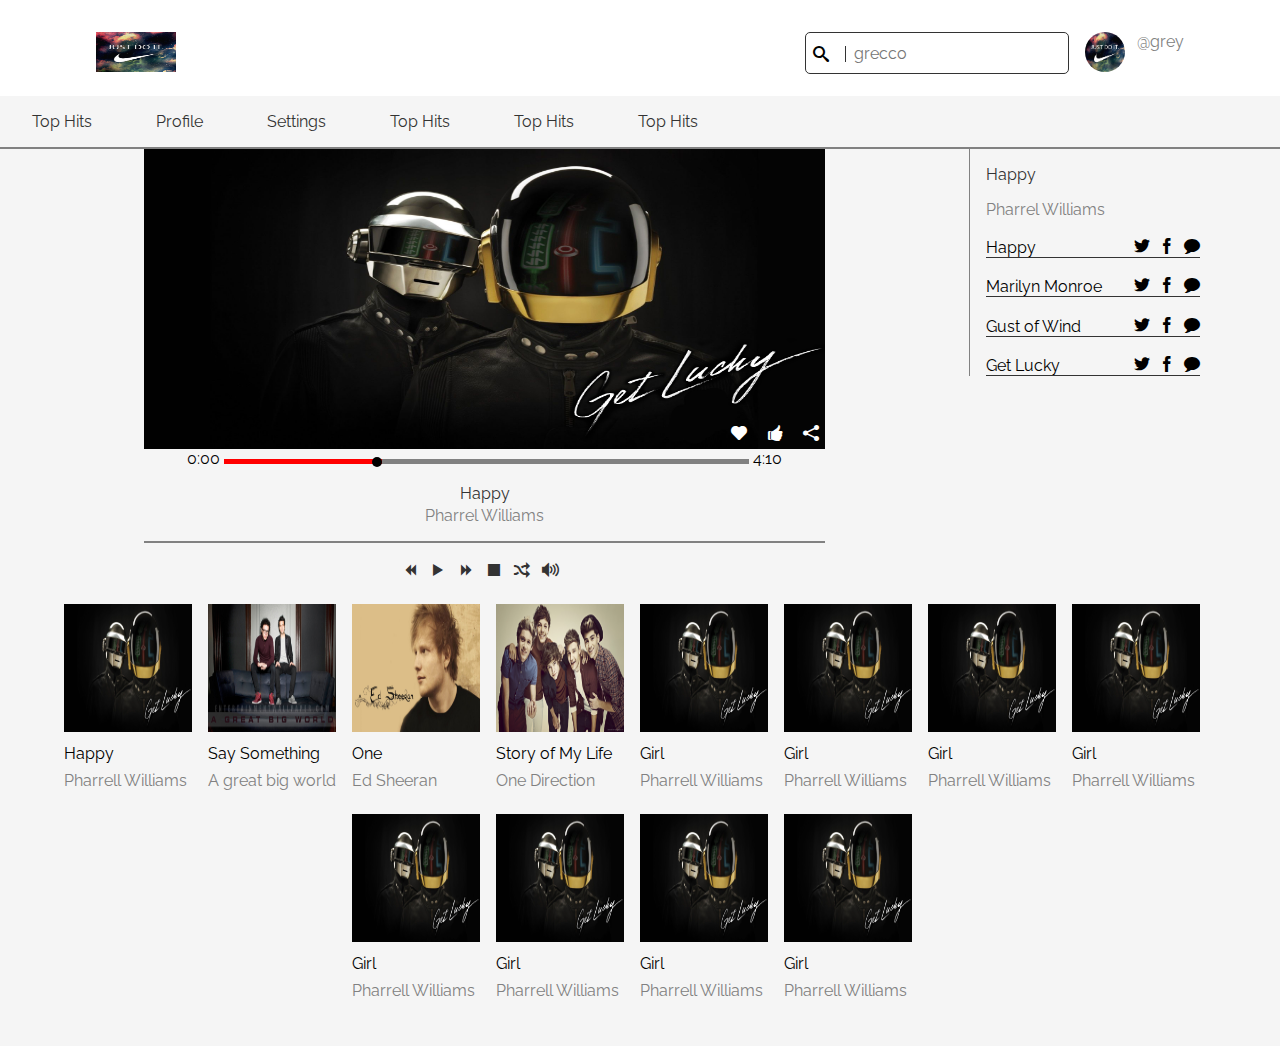
<file: index.html>
<!DOCTYPE html>
<html lang="en">
<head>
	<meta charset="UTF-8">
	<meta name="viewport" content="width=device-width, initial-scale=1">
	<title>touchme</title>
	<link rel="stylesheet" href="http://fonts.googleapis.com/css?family=Raleway" rel="stylesheet" type="text/css">
	<link rel="stylesheet" href="css/normalize.css">
	<link rel="stylesheet" href="css/estilo.css">
	<link rel="stylesheet" href="fonts/icomoon/style.css">
	
</head>
<body>
	<header class="header">
		
			<div class="logo">
				<div class="wrap center-block">
					<figure class="logo-img">
						<img  src="img/nike.png" alt="">
					</figure>
					<div class="user">
						<figure class="avatar">
							<img src="img/nike.png" alt="">
						</figure>
						<span class="usuario">@grey</span>
					</div>
					<div class="search">

						<form action="">
							<span class="lupa icon-search"></span>
							<input type="text" placeholder="grecco" class="input">
						</form>
					</div>
				</div>
			</div>
		
		<a href="#" class="boton-menu icon-menu" ></a>
		<nav class="menu">
			<ul class="list center-block">
				<li class="item">
					<a href="#">Top Hits</a>
				</li>
				<li class="item">
					<a href="#">Profile</a>
				</li>
				<li class="item">
					<a href="#">Settings</a>
				</li>
				<li class="item">
					<a href="#">Top Hits</a>
				</li>
				<li class="item">
					<a href="#">Top Hits</a>
				</li>
				<li class="item">
					<a href="#">Top Hits</a>
				</li>
			</ul>
		</nav>
		<div class="title">
			<span>Top Hits</span>
		</div>
	</header>
	<section class="playing small medium center-block">
		<div class="discografia">
			<p id="titu-song" class="name"> Happy</p>
			<p id="titu-autor" class="autor">Pharrel Williams</p>
			<ul>
				<li class="list-songs">
				
					<span id="sound1" class="name-list1 suena" href="">Happy</span>
					<span class="ubder">
						<a href="" class=" icon-twitter"></a>
						<a href="" class=" icon-facebook"></a>
						<a href="" class=" icon-bubble"></a>
					</span>
				</li>
				<li class="list-songs">
				
					<span id="sound2"  class="name-list2 suena" href="">Marilyn Monroe</span>
					<span class="ubder">
						<a href="" class=" icon-twitter"></a>
						<a href="" class=" icon-facebook"></a>
						<a href="" class=" icon-bubble"></a>
					</span>
				</li>
				<li class="list-songs">
				
					<span id="sound3" class="name-list3 suena" href="">Gust of Wind</span>
					<span class="ubder">
						<a href="" class=" icon-twitter"></a>
						<a href="" class=" icon-facebook"></a>
						<a href="" class=" icon-bubble"></a>
					</span>
				</li>
				<li class="list-songs">
				
					<span id="sound4" class="name-list4 suena" href="">Get Lucky</span>
					<span class="ubder">
						<a href="" class=" icon-twitter"></a>
						<a href="" class=" icon-facebook"></a>
						<a href="" class=" icon-bubble"></a>
					</span>
				</li>
				
				
				
			</ul>

		</div>

		<div class="music center-block">
			<figure class="image">
				<img id="portada" width="200" height="200" src="albums/album-uno.jpg" alt="">
				<div class="actions">
					<a href="#" class="action icon-heart"></a>
					<a href="#" class="action icon-thumbs-up"></a>
					<a href="#" class="action icon-share"></a>
				</div>
			</figure>
		
			<div class="progress">
				<span class="duracion">0:00</span>
				<div class="total">
					<div class="state">
						<div class="circulo"></div>
					</div>
				</div>
				<span class="duracion">4:10</span>
			</div>
		
			<div class="description center-text">
				<p id="song-portada" class="name">Happy</p>
				<p id="autor-portada" class="autor">Pharrel Williams</p>

			</div>
			<div class="play center-text border-arriba">
				<a href="#" class="action icon-backward"></a>
				<a href="#" id="tocar" class="action icon-play"></a>
				<a href="#" id="sigd" class="action icon-forward"></a>
				<a href="#" class="action icon-stop"></a>
				<a href="#" class="action icon-shuffle"></a>
				<a href="#" class="action icon-volume-high"></a>
			</div>
		</div>
	</section>
	<section class="container">
		<article id="uno" class="song">
			<figure class="cajaimg">
				<img src="albums/album-uno.jpg" width="128" height="128">
			</figure>
			<p class="nombre">Happy</p>
			<p class="autor">Pharrell Williams</p>
		</article>
		<article id="dos" class="song">
			<figure class="cajaimg">
				<img src="albums/album-dos.jpg" width="128" height="128">
			</figure>
			<p class="nombre">Say Something</p>
			<p class="autor">A great big world</p>
		</article>
		<article id="tres" class="song">
			<figure class="cajaimg">
				<img src="albums/album-tres.jpg" width="128" height="128">
			</figure>
			<p class="nombre">One</p>
			<p class="autor">Ed Sheeran</p>
		</article>
		<article id="cuatro" class="song">
			<figure class="cajaimg">
				<img src="albums/album-cuatro.jpg" width="128" height="128">
			</figure>
			<p class="nombre">Story of My Life</p>
			<p class="autor">One Direction</p>
		</article>
		<article class="song">
			<figure class="cajaimg">
				<img src="albums/album-uno.jpg" width="128" height="128">
			</figure>
			<p class="nombre">Girl</p>
			<p class="autor">Pharrell Williams</p>
		</article>
		<article class="song">
			<figure class="cajaimg">
				<img src="albums/album-uno.jpg" width="128" height="128">
			</figure>
			<p class="nombre">Girl</p>
			<p class="autor">Pharrell Williams</p>
		</article>
		<article class="song">
			<figure class="cajaimg">
				<img src="albums/album-uno.jpg" width="128" height="128">
			</figure>
			<p class="nombre">Girl</p>
			<p class="autor">Pharrell Williams</p>
		</article>
		<article class="song">
			<figure class="cajaimg">
				<img src="albums/album-uno.jpg" width="128" height="128">
			</figure>
			<p class="nombre">Girl</p>
			<p class="autor">Pharrell Williams</p>
		</article>
		<article class="song">
			<figure class="cajaimg">
				<img src="albums/album-uno.jpg" width="128" height="128">
			</figure>
			<p class="nombre">Girl</p>
			<p class="autor">Pharrell Williams</p>
		</article>
		<article class="song">
			<figure class="cajaimg">
				<img src="albums/album-uno.jpg" width="128" height="128">
			</figure>
			<p class="nombre">Girl</p>
			<p class="autor">Pharrell Williams</p>
		</article>
		<article class="song">
			<figure class="cajaimg">
				<img src="albums/album-uno.jpg" width="128" height="128">
			</figure>
			<p class="nombre">Girl</p>
			<p class="autor">Pharrell Williams</p>
		</article>
		<article class="song">
			<figure class="cajaimg">
				<img src="albums/album-uno.jpg" width="128" height="128">
			</figure>
			<p class="nombre">Girl</p>
			<p class="autor">Pharrell Williams</p>
		</article>
	</section>
	<script src="js/jquery.js"></script>
	<script src="js/play.js"></script>


</body>

</html>
</file>
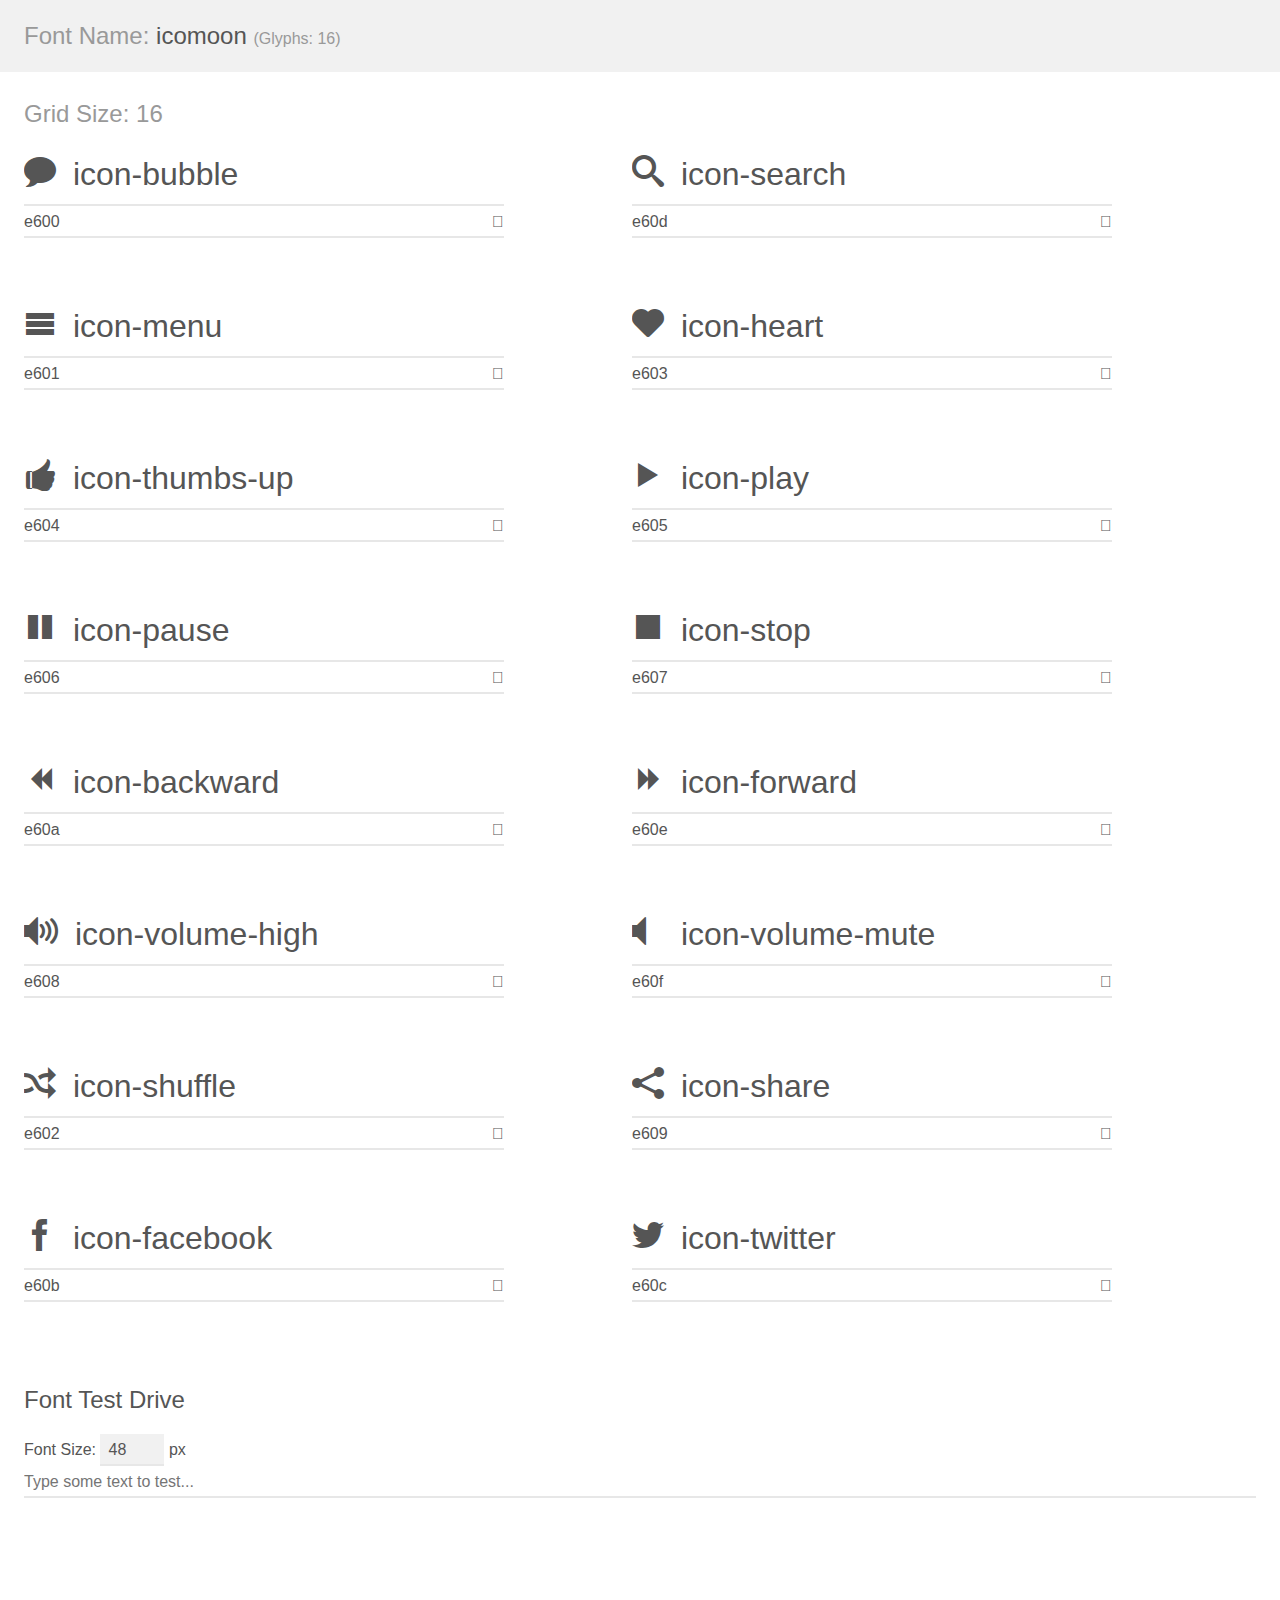
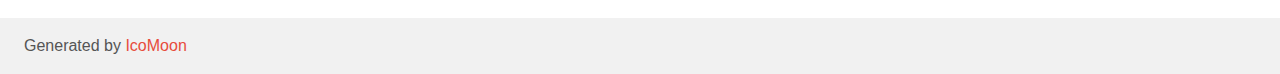
<file: fonts/icomoon/demo.html>
<!doctype html>
<html>
<head>
	<meta charset="utf-8">
	<title>IcoMoon Demo</title>
	<meta name="description" content="An Icon Font Generated By IcoMoon.io">
	<meta name="viewport" content="width=device-width">
	<link rel="stylesheet" href="demo-files/demo.css">
	<link rel="stylesheet" href="style.css"></head>
<body>
	<div class="bgc1 clearfix">
		<h1 class="mhmm mvm"><span class="fgc1">Font Name:</span> icomoon <small class="fgc1">(Glyphs:&nbsp;16)</small></h1>
	</div>
	<div class="clearfix mhl ptl">
		<h1 class="mvm mtn fgc1">Grid Size: 16</h1>
		<div class="glyph fs1">
			<div class="clearfix bshadow0 pbs">
				<span class="icon-bubble"></span><span class="mls"> icon-bubble</span>
			</div>
			<fieldset class="fs0 size1of1 clearfix hidden-false">
				<input type="text" readonly value="e600" class="unit size1of2" />
				<input type="text" maxlength="1" readonly value="&#xe600;" class="unitRight size1of2 talign-right" />
			</fieldset>
			<div class="fs0 bshadow0 clearfix hidden-true">
				<span class="unit pvs fgc1">liga: </span>
				<input type="text" readonly value="" class="liga unitRight" />
			</div>
		</div>
		<div class="glyph fs1">
			<div class="clearfix bshadow0 pbs">
				<span class="icon-search"></span><span class="mls"> icon-search</span>
			</div>
			<fieldset class="fs0 size1of1 clearfix hidden-false">
				<input type="text" readonly value="e60d" class="unit size1of2" />
				<input type="text" maxlength="1" readonly value="&#xe60d;" class="unitRight size1of2 talign-right" />
			</fieldset>
			<div class="fs0 bshadow0 clearfix hidden-true">
				<span class="unit pvs fgc1">liga: </span>
				<input type="text" readonly value="" class="liga unitRight" />
			</div>
		</div>
		<div class="glyph fs1">
			<div class="clearfix bshadow0 pbs">
				<span class="icon-menu"></span><span class="mls"> icon-menu</span>
			</div>
			<fieldset class="fs0 size1of1 clearfix hidden-false">
				<input type="text" readonly value="e601" class="unit size1of2" />
				<input type="text" maxlength="1" readonly value="&#xe601;" class="unitRight size1of2 talign-right" />
			</fieldset>
			<div class="fs0 bshadow0 clearfix hidden-true">
				<span class="unit pvs fgc1">liga: </span>
				<input type="text" readonly value="" class="liga unitRight" />
			</div>
		</div>
		<div class="glyph fs1">
			<div class="clearfix bshadow0 pbs">
				<span class="icon-heart"></span><span class="mls"> icon-heart</span>
			</div>
			<fieldset class="fs0 size1of1 clearfix hidden-false">
				<input type="text" readonly value="e603" class="unit size1of2" />
				<input type="text" maxlength="1" readonly value="&#xe603;" class="unitRight size1of2 talign-right" />
			</fieldset>
			<div class="fs0 bshadow0 clearfix hidden-true">
				<span class="unit pvs fgc1">liga: </span>
				<input type="text" readonly value="" class="liga unitRight" />
			</div>
		</div>
		<div class="glyph fs1">
			<div class="clearfix bshadow0 pbs">
				<span class="icon-thumbs-up"></span><span class="mls"> icon-thumbs-up</span>
			</div>
			<fieldset class="fs0 size1of1 clearfix hidden-false">
				<input type="text" readonly value="e604" class="unit size1of2" />
				<input type="text" maxlength="1" readonly value="&#xe604;" class="unitRight size1of2 talign-right" />
			</fieldset>
			<div class="fs0 bshadow0 clearfix hidden-true">
				<span class="unit pvs fgc1">liga: </span>
				<input type="text" readonly value="" class="liga unitRight" />
			</div>
		</div>
		<div class="glyph fs1">
			<div class="clearfix bshadow0 pbs">
				<span class="icon-play"></span><span class="mls"> icon-play</span>
			</div>
			<fieldset class="fs0 size1of1 clearfix hidden-false">
				<input type="text" readonly value="e605" class="unit size1of2" />
				<input type="text" maxlength="1" readonly value="&#xe605;" class="unitRight size1of2 talign-right" />
			</fieldset>
			<div class="fs0 bshadow0 clearfix hidden-true">
				<span class="unit pvs fgc1">liga: </span>
				<input type="text" readonly value="" class="liga unitRight" />
			</div>
		</div>
		<div class="glyph fs1">
			<div class="clearfix bshadow0 pbs">
				<span class="icon-pause"></span><span class="mls"> icon-pause</span>
			</div>
			<fieldset class="fs0 size1of1 clearfix hidden-false">
				<input type="text" readonly value="e606" class="unit size1of2" />
				<input type="text" maxlength="1" readonly value="&#xe606;" class="unitRight size1of2 talign-right" />
			</fieldset>
			<div class="fs0 bshadow0 clearfix hidden-true">
				<span class="unit pvs fgc1">liga: </span>
				<input type="text" readonly value="" class="liga unitRight" />
			</div>
		</div>
		<div class="glyph fs1">
			<div class="clearfix bshadow0 pbs">
				<span class="icon-stop"></span><span class="mls"> icon-stop</span>
			</div>
			<fieldset class="fs0 size1of1 clearfix hidden-false">
				<input type="text" readonly value="e607" class="unit size1of2" />
				<input type="text" maxlength="1" readonly value="&#xe607;" class="unitRight size1of2 talign-right" />
			</fieldset>
			<div class="fs0 bshadow0 clearfix hidden-true">
				<span class="unit pvs fgc1">liga: </span>
				<input type="text" readonly value="" class="liga unitRight" />
			</div>
		</div>
		<div class="glyph fs1">
			<div class="clearfix bshadow0 pbs">
				<span class="icon-backward"></span><span class="mls"> icon-backward</span>
			</div>
			<fieldset class="fs0 size1of1 clearfix hidden-false">
				<input type="text" readonly value="e60a" class="unit size1of2" />
				<input type="text" maxlength="1" readonly value="&#xe60a;" class="unitRight size1of2 talign-right" />
			</fieldset>
			<div class="fs0 bshadow0 clearfix hidden-true">
				<span class="unit pvs fgc1">liga: </span>
				<input type="text" readonly value="" class="liga unitRight" />
			</div>
		</div>
		<div class="glyph fs1">
			<div class="clearfix bshadow0 pbs">
				<span class="icon-forward"></span><span class="mls"> icon-forward</span>
			</div>
			<fieldset class="fs0 size1of1 clearfix hidden-false">
				<input type="text" readonly value="e60e" class="unit size1of2" />
				<input type="text" maxlength="1" readonly value="&#xe60e;" class="unitRight size1of2 talign-right" />
			</fieldset>
			<div class="fs0 bshadow0 clearfix hidden-true">
				<span class="unit pvs fgc1">liga: </span>
				<input type="text" readonly value="" class="liga unitRight" />
			</div>
		</div>
		<div class="glyph fs1">
			<div class="clearfix bshadow0 pbs">
				<span class="icon-volume-high"></span><span class="mls"> icon-volume-high</span>
			</div>
			<fieldset class="fs0 size1of1 clearfix hidden-false">
				<input type="text" readonly value="e608" class="unit size1of2" />
				<input type="text" maxlength="1" readonly value="&#xe608;" class="unitRight size1of2 talign-right" />
			</fieldset>
			<div class="fs0 bshadow0 clearfix hidden-true">
				<span class="unit pvs fgc1">liga: </span>
				<input type="text" readonly value="" class="liga unitRight" />
			</div>
		</div>
		<div class="glyph fs1">
			<div class="clearfix bshadow0 pbs">
				<span class="icon-volume-mute"></span><span class="mls"> icon-volume-mute</span>
			</div>
			<fieldset class="fs0 size1of1 clearfix hidden-false">
				<input type="text" readonly value="e60f" class="unit size1of2" />
				<input type="text" maxlength="1" readonly value="&#xe60f;" class="unitRight size1of2 talign-right" />
			</fieldset>
			<div class="fs0 bshadow0 clearfix hidden-true">
				<span class="unit pvs fgc1">liga: </span>
				<input type="text" readonly value="" class="liga unitRight" />
			</div>
		</div>
		<div class="glyph fs1">
			<div class="clearfix bshadow0 pbs">
				<span class="icon-shuffle"></span><span class="mls"> icon-shuffle</span>
			</div>
			<fieldset class="fs0 size1of1 clearfix hidden-false">
				<input type="text" readonly value="e602" class="unit size1of2" />
				<input type="text" maxlength="1" readonly value="&#xe602;" class="unitRight size1of2 talign-right" />
			</fieldset>
			<div class="fs0 bshadow0 clearfix hidden-true">
				<span class="unit pvs fgc1">liga: </span>
				<input type="text" readonly value="" class="liga unitRight" />
			</div>
		</div>
		<div class="glyph fs1">
			<div class="clearfix bshadow0 pbs">
				<span class="icon-share"></span><span class="mls"> icon-share</span>
			</div>
			<fieldset class="fs0 size1of1 clearfix hidden-false">
				<input type="text" readonly value="e609" class="unit size1of2" />
				<input type="text" maxlength="1" readonly value="&#xe609;" class="unitRight size1of2 talign-right" />
			</fieldset>
			<div class="fs0 bshadow0 clearfix hidden-true">
				<span class="unit pvs fgc1">liga: </span>
				<input type="text" readonly value="" class="liga unitRight" />
			</div>
		</div>
		<div class="glyph fs1">
			<div class="clearfix bshadow0 pbs">
				<span class="icon-facebook"></span><span class="mls"> icon-facebook</span>
			</div>
			<fieldset class="fs0 size1of1 clearfix hidden-false">
				<input type="text" readonly value="e60b" class="unit size1of2" />
				<input type="text" maxlength="1" readonly value="&#xe60b;" class="unitRight size1of2 talign-right" />
			</fieldset>
			<div class="fs0 bshadow0 clearfix hidden-true">
				<span class="unit pvs fgc1">liga: </span>
				<input type="text" readonly value="" class="liga unitRight" />
			</div>
		</div>
		<div class="glyph fs1">
			<div class="clearfix bshadow0 pbs">
				<span class="icon-twitter"></span><span class="mls"> icon-twitter</span>
			</div>
			<fieldset class="fs0 size1of1 clearfix hidden-false">
				<input type="text" readonly value="e60c" class="unit size1of2" />
				<input type="text" maxlength="1" readonly value="&#xe60c;" class="unitRight size1of2 talign-right" />
			</fieldset>
			<div class="fs0 bshadow0 clearfix hidden-true">
				<span class="unit pvs fgc1">liga: </span>
				<input type="text" readonly value="" class="liga unitRight" />
			</div>
		</div>
	</div>

	<!--[if gt IE 8]><!-->
	<div class="mhl clearfix mbl">
		<h1>Font Test Drive</h1>
		<label>
			Font Size: <input id="fontSize" type="number" class="textbox0 mbm"
			min="8" value="48" />
			px
		</label>
		<input id="testText" type="text" class="phl size1of1 mvl"
		placeholder="Type some text to test..." value=""/>
		</label>
		<div id="testDrive" class="icon-">&nbsp;
		</div>
	</div>
	<!--<![endif]-->
	<div class="bgc1 clearfix">
		<p class="mhl">Generated by <a href="https://icomoon.io/app">IcoMoon</a></p>
	</div>

	<script src="demo-files/demo.js"></script>
</body>
</html>
</file>
<file: css/estilo.css>
body{font-size:16px;font-family:'Raleway',sans-serif}figure{margin:0}.autor{color:#818181}a{text-decoration:none}.boton-menu{color:#333;margin-top:-8px;position:absolute;top:50%;left:10px}.border-arriba{border-top:2px solid #818181}.container{padding:1.4rem;font-size:0;text-align:center}.header{height:3.5rem;position:relative;border-bottom:2.5px solid #818181;}.header .title{text-align:center;color:#333;font-size:1.1rem;line-height:3.5rem}.image{position:relative;}.image img{width:100%}.menu{display:none}.name{color:#333}.description .name{margin-bottom:.2em}.description .autor{margin-top:0}.playing.small{width:20em}.play{padding:1.2rem 0 0 0;}.play .action{color:#333;margin-right:.5rem}.progress{text-align:center;}.progress .total{height:5px;background:#818181;width:77%;margin-top:5px;display:inline-block}.progress .state{height:5px;background:#f00;width:30%;position:relative;-webkit-animation:10s moveline infinite linear;-moz-animation:10s moveline infinite linear;-o-animation:10s moveline infinite linear;-ms-animation:10s moveline infinite linear;animation:10s moveline infinite linear}.progress .circulo{width:10px;height:10px;background:#000;-webkit-border-radius:50%;border-radius:50%;position:absolute;right:0;top:-2px;-webkit-animation:1s movecircle infinite;-moz-animation:1s movecircle infinite;-o-animation:1s movecircle infinite;-ms-animation:1s movecircle infinite;animation:1s movecircle infinite}.center-block{margin:0 auto}.center-text{text-align:center}.song{width:8rem;display:inline-block;font-size:1rem;margin:0 1rem 1rem 0;text-align:left;}.song:nth-child(even){margin-right:0}.song p{margin:.5rem 0}.song:hover{cursor:pointer}.image .actions{text-align:right;margin-bottom:.3rem;position:absolute;bottom:0;right:0;left:0;}.image .actions .action{margin-right:1rem;color:#fff;}.image .actions .action:last-child{margin-right:.4em}form{display:inline-block;position:relative;}form .lupa{position:absolute;top:.9rem;left:.5rem;padding:0 1rem 0 0;border-right:1px solid #333}.search{margin-right:1rem}.input{border:1px solid #333;height:2.5rem;-webkit-border-radius:5px;border-radius:5px;padding:0 1em 0 3em}.discografia{display:none}.logo{display:none}@media screen and (min-width:480px){.song:nth-child(even){margin-right:1em}.playing.medium{width:100%}.discografia{display:none}.logo{display:none}}@media screen and (min-width:1024px){body{background:#f5f5f5}.boton-menu{display:none}.header{overflow:hidden;height:auto;}.header .title{display:none}.header .logo{display:block;background:#fff;padding:2em 0;}.header .logo .logo-img{float:left;}.header .logo .logo-img img{width:80px;height:40px}.header .logo .search,.header .logo .user{float:right}.header .logo .wrap{width:85%;margin-bottom:2rem;}.header .logo .wrap .avatar{display:inline-block;}.header .logo .wrap .avatar img{width:40px;height:40px;-webkit-border-radius:50%;border-radius:50%}.header .logo .wrap .usuario{display:inline-block;vertical-align:top;color:#818181;margin-left:.5rem}.menu{display:block;}.menu .list{margin:0;padding:0;}.menu .list .item{float:left;list-style:none;padding:1em;}.menu .list .item a{color:#333;padding:1em;border-top:5px solid transparent;}.menu .list .item a:hover{cursor:pointer;border-top:2px solid #333}.music{overflow:hidden;padding:0 9em;}.music .image{height:300px;}.music .image img{height:100%}.playing .discografia{display:block;float:right;margin-right:5rem;border-left:1px solid #818181;padding-left:1em;}.playing .discografia ul{margin:0;padding:0;}.playing .discografia ul li{list-style:none;border-bottom:1px solid #333;margin-top:1.2em;}.playing .discografia ul li .name-list{margin-right:3rem}.playing .discografia ul li .ubder{float:right}.playing .discografia ul li .suena:hover{cursor:pointer}.playing .discografia ul li a{text-decoration:none;color:#000;margin-right:.3em;}.playing .discografia ul li a:last-child{margin-right:0}.playing .discografia ul li a:first-child{margin-left:2rem}}@-moz-keyframes moveline{0%{width:0%}100%{width:100%}}@-webkit-keyframes moveline{0%{width:0%}100%{width:100%}}@-o-keyframes moveline{0%{width:0%}100%{width:100%}}@keyframes moveline{0%{width:0%}100%{width:100%}}@-moz-keyframes movecircle{0%{-webkit-transform:scale(1);-moz-transform:scale(1);-o-transform:scale(1);-ms-transform:scale(1);transform:scale(1)}100%{-webkit-transform:scale(1.7);-moz-transform:scale(1.7);-o-transform:scale(1.7);-ms-transform:scale(1.7);transform:scale(1.7);opacity:.3;-ms-filter:"progid:DXImageTransform.Microsoft.Alpha(Opacity=30)";filter:alpha(opacity=30)}}@-webkit-keyframes movecircle{0%{-webkit-transform:scale(1);-moz-transform:scale(1);-o-transform:scale(1);-ms-transform:scale(1);transform:scale(1)}100%{-webkit-transform:scale(1.7);-moz-transform:scale(1.7);-o-transform:scale(1.7);-ms-transform:scale(1.7);transform:scale(1.7);opacity:.3;-ms-filter:"progid:DXImageTransform.Microsoft.Alpha(Opacity=30)";filter:alpha(opacity=30)}}@-o-keyframes movecircle{0%{-webkit-transform:scale(1);-moz-transform:scale(1);-o-transform:scale(1);-ms-transform:scale(1);transform:scale(1)}100%{-webkit-transform:scale(1.7);-moz-transform:scale(1.7);-o-transform:scale(1.7);-ms-transform:scale(1.7);transform:scale(1.7);opacity:.3;-ms-filter:"progid:DXImageTransform.Microsoft.Alpha(Opacity=30)";filter:alpha(opacity=30)}}@keyframes movecircle{0%{-webkit-transform:scale(1);-moz-transform:scale(1);-o-transform:scale(1);-ms-transform:scale(1);transform:scale(1)}100%{-webkit-transform:scale(1.7);-moz-transform:scale(1.7);-o-transform:scale(1.7);-ms-transform:scale(1.7);transform:scale(1.7);opacity:.3;-ms-filter:"progid:DXImageTransform.Microsoft.Alpha(Opacity=30)";filter:alpha(opacity=30)}}
</file>
<file: fonts/icomoon/style.css>
@font-face {
	font-family: 'icomoon';
	src:url('fonts/icomoon.eot?mxr1u5');
	src:url('fonts/icomoon.eot?#iefixmxr1u5') format('embedded-opentype'),
		url('fonts/icomoon.woff?mxr1u5') format('woff'),
		url('fonts/icomoon.ttf?mxr1u5') format('truetype'),
		url('fonts/icomoon.svg?mxr1u5#icomoon') format('svg');
	font-weight: normal;
	font-style: normal;
}

[class^="icon-"], [class*=" icon-"] {
	font-family: 'icomoon';
	speak: none;
	font-style: normal;
	font-weight: normal;
	font-variant: normal;
	text-transform: none;
	line-height: 1;

	/* Better Font Rendering =========== */
	-webkit-font-smoothing: antialiased;
	-moz-osx-font-smoothing: grayscale;
}

.icon-bubble:before {
	content: "\e600";
}
.icon-search:before {
	content: "\e60d";
}
.icon-menu:before {
	content: "\e601";
}
.icon-heart:before {
	content: "\e603";
}
.icon-thumbs-up:before {
	content: "\e604";
}
.icon-play:before {
	content: "\e605";
}
.icon-pause:before {
	content: "\e606";
}
.icon-stop:before {
	content: "\e607";
}
.icon-backward:before {
	content: "\e60a";
}
.icon-forward:before {
	content: "\e60e";
}
.icon-volume-high:before {
	content: "\e608";
}
.icon-volume-mute:before {
	content: "\e60f";
}
.icon-shuffle:before {
	content: "\e602";
}
.icon-share:before {
	content: "\e609";
}
.icon-facebook:before {
	content: "\e60b";
}
.icon-twitter:before {
	content: "\e60c";
}
</file>
<file: fonts/icomoon/demo-files/demo.css>
body {
	padding: 0;
	margin: 0;
	font-family: sans-serif;
	font-size: 1em;
	line-height: 1.5;
	color: #555;
	background: #fff;
}
h1 {
	font-size: 1.5em;
	font-weight: normal;
}
small {
	font-size: .66666667em;
}
a {
	color: #e74c3c;
	text-decoration: none;
}
a:hover, a:focus {
	box-shadow: 0 1px #e74c3c;
}
.bshadow0, input {
	box-shadow: inset 0 -2px #e7e7e7;
}
input:hover {
	box-shadow: inset 0 -2px #ccc;
}
input, fieldset {
	font-size: 1em;
	margin: 0;
	padding: 0;
	border: 0;
}
input {
	color: inherit;
	line-height: 1.5;
	height: 1.5em;
	padding: .25em 0;
}
input:focus {
	outline: none;
	box-shadow: inset 0 -2px #449fdb;
}
.glyph {
	font-size: 16px;
	width: 15em;
	padding-bottom: 1em;
	margin-right: 4em;
	margin-bottom: 1em;
	float: left;
	overflow: hidden;
}
.liga {
	width: 80%;
	width: calc(100% - 2.5em);
}
.talign-right {
	text-align: right;
}
.talign-center {
	text-align: center;
}
.bgc1 {
	background: #f1f1f1;
}
.fgc1 {
	color: #999;
}
.fgc0 {
	color: #000;
}
p {
	margin-top: 1em;
	margin-bottom: 1em;
}
.mvm {
	margin-top: .75em;
	margin-bottom: .75em;
}
.mtn {
	margin-top: 0;
}
.mtl, .mal {
	margin-top: 1.5em;
}
.mbl, .mal {
	margin-bottom: 1.5em;
}
.mal, .mhl {
	margin-left: 1.5em;
	margin-right: 1.5em;
}
.mhmm {
	margin-left: 1em;
	margin-right: 1em;
}
.mls {
	margin-left: .25em;
}
.ptl {
	padding-top: 1.5em;
}
.pbs, .pvs {
	padding-bottom: .25em;
}
.pvs, .pts {
	padding-top: .25em;
}
.unit {
	float: left;
}
.unitRight {
	float: right;
}
.size1of2 {
	width: 50%;
}
.size1of1 {
	width: 100%;
}
.clearfix:before, .clearfix:after {
	content: " ";
	display: table;
}
.clearfix:after {
	clear: both;
}
.hidden-true {
	display: none;
}
.textbox0 {
	width: 3em;
	background: #f1f1f1;
	padding: .25em .5em;
	line-height: 1.5;
	height: 1.5em;
}
#testDrive {
	display: block;
	padding-top: 24px;
	line-height: 1.5;
}
.fs0 {
	font-size: 16px;
}
.fs1 {
	font-size: 32px;
}
</file>
